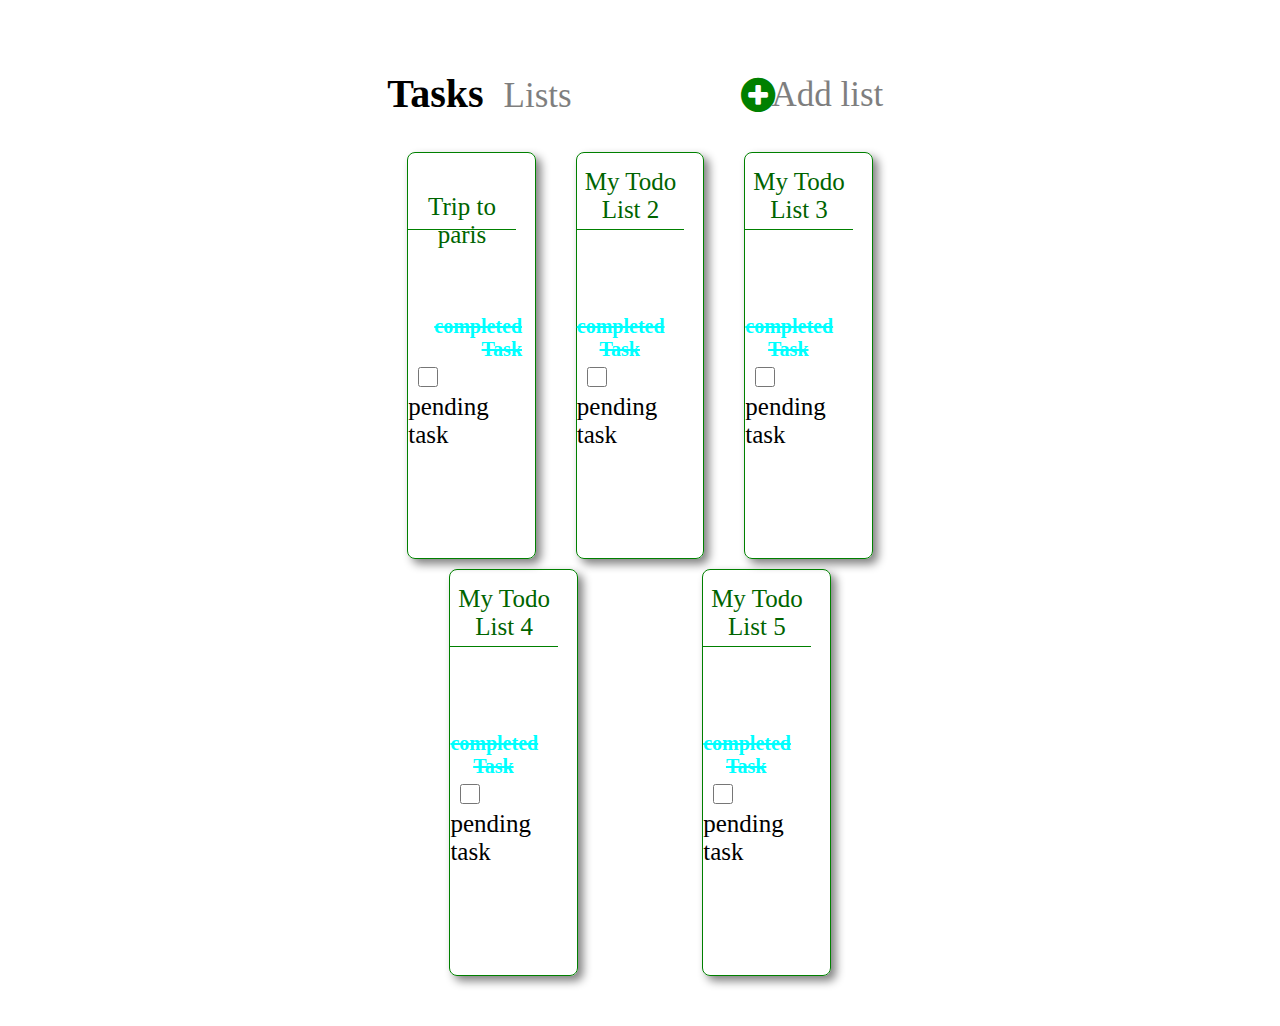
<file: index.html>
<!DOCTYPE html>
<html lang="en">
<head>
    <meta charset="UTF-8">
    <meta http-equiv="X-UA-Compatible" content="IE=edge">
    <meta name="viewport" content="width=device-width, initial-scale=1.0">
    <title>Document</title>
    <link rel="stylesheet" href="./stylesheet/index.css">
    <link rel="stylesheet" href="https://cdnjs.cloudflare.com/ajax/libs/font-awesome/4.7.0/css/font-awesome.min.css">
    


</head>
<body>
    <div class="upper-container">

        <div class="upper-container1">
             <span id="tasks"> Tasks </span>
             <span id="lists"> Lists </span>
        </div>



        <div class="upper-container2">
            <a href="index4.html"><div class="fa fa-plus-circle" style="font-size:40px;color:green"></div></a>
          <div id="addlist">Add list</div>
        </div>
       <div class="card-container">
                   <div class="card1">
                    <a href="index2.html"><div class=div1><p>Trip to paris</p></div></a>
            <div class="div2">
                <p>completed Task</p>
            </div>
               <div class="div3">
                   <form><input type="checkbox" name="todo" id="check">
                <label for="todo">pending task</label>      </form>
               </div>
            </div>
       <div class="card2">
           <div class="div4">My Todo List 2</div>
           <div class="div5">
               <p>completed Task</p>
           </div>
              <div class="div6">
                  <form><input type="checkbox" name="todo" id="check">
               <label for="todo">pending task</label>      </form>
              </div>
       </div>
       <div class="card3">
        <div class="div7">My Todo List 3</div>
        <div class="div8">
            <p>completed Task</p>
        </div>
           <div class="div9">
               <form><input type="checkbox" name="todo" id="check">
            <label for="todo">pending task</label>      </form>
           </div>
    </div>
    <div class="card4">
        <div class="div10">My Todo List 4</div>
        <div class="div11">
            <p>completed Task</p>
        </div>
           <div class="div12">
               <form><input type="checkbox" name="todo" id="check">
            <label for="todo">pending task</label>      </form>
           </div>
    </div>
    <div class="card5">
        <div class="div13">My Todo List 5</div>
        <div class="div14">
            <p>completed Task</p>
        </div>
           <div class="div15">
               <form><input type="checkbox" name="todo" id="check">
            <label for="todo">pending task</label>      </form>
           </div>
    </div>
    </div>
</body>
</html>
</file>
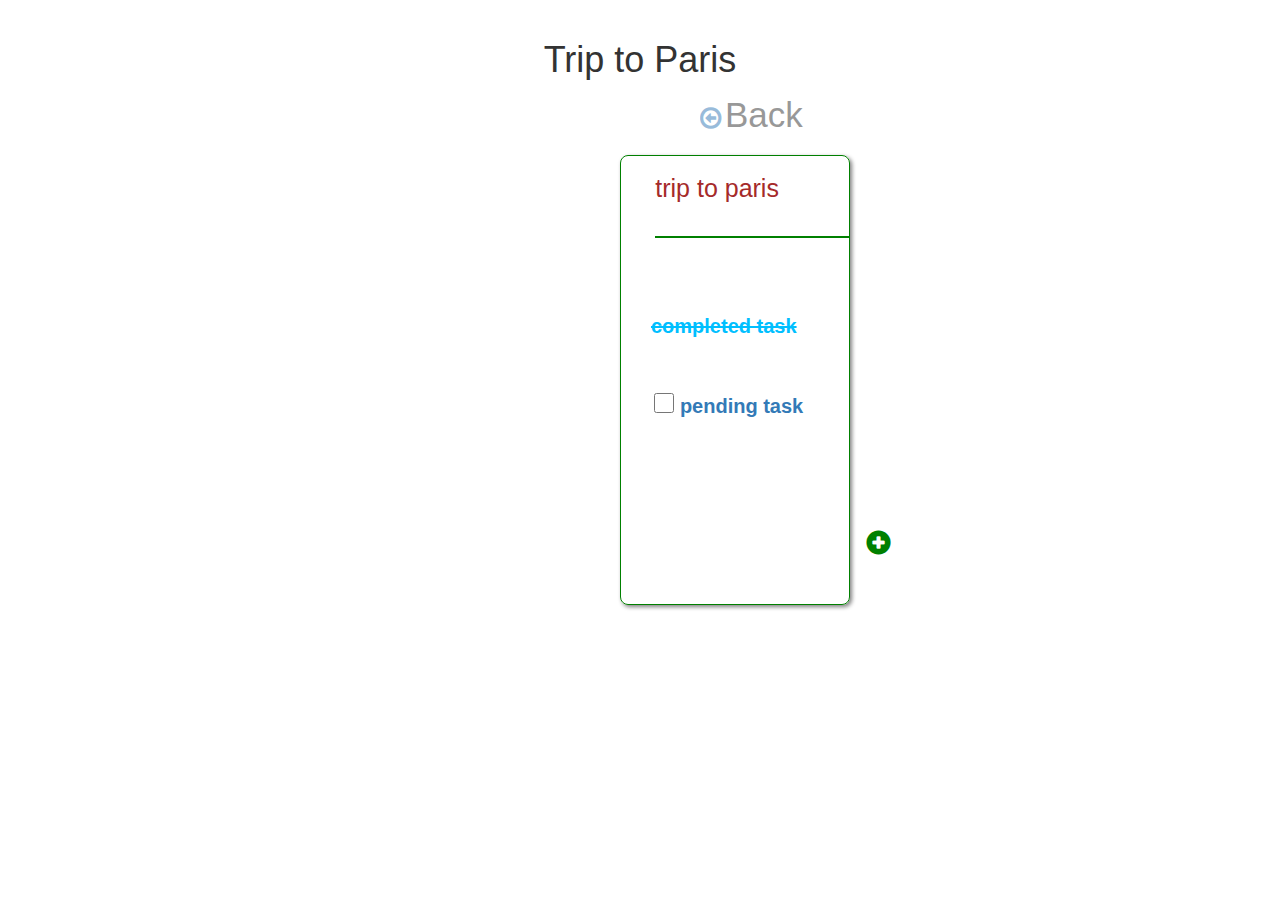
<file: index2.html>
<!DOCTYPE html>
<html lang="en">
<head>
    <meta charset="UTF-8">
    <meta http-equiv="X-UA-Compatible" content="IE=edge">
    <meta name="viewport" content="width=device-width, initial-scale=1.0">
    <title>trip to pairs</title>
    <Link rel="stylesheet" href="./stylesheet/index1.css">
        <link rel="stylesheet" href="https://cdnjs.cloudflare.com/ajax/libs/font-awesome/4.7.0/css/font-awesome.min.css">
        <link rel="stylesheet" href="https://maxcdn.bootstrapcdn.com/bootstrap/3.3.7/css/bootstrap.min.css">
    </head>
    <body>
    <h1 class="heading">Trip to Paris</h1><a href="todo.html"><div class=" fa fa fa-arrow-circle-o-left" style="font-size:25px"></div></a>
<p id="back">Back<a href="index.html"></p>
<div class="card">
    <div class="div1">
        <p>trip to paris</p>
    </div>
    <div class="div2">
        <p>completed task</p>
</div>
    <div class="div3">
    <form>
        <input type="checkbox" name="todo" id="check">
        <label for="todo">pending task</label>
    </form>
    <a href="index3.html"><div class="glyphicon glyphicon-plus-sign" style="font-size:25px;color:green"></div></a>
</div>
</div>
</div>
    
</body>
</html>
</file>
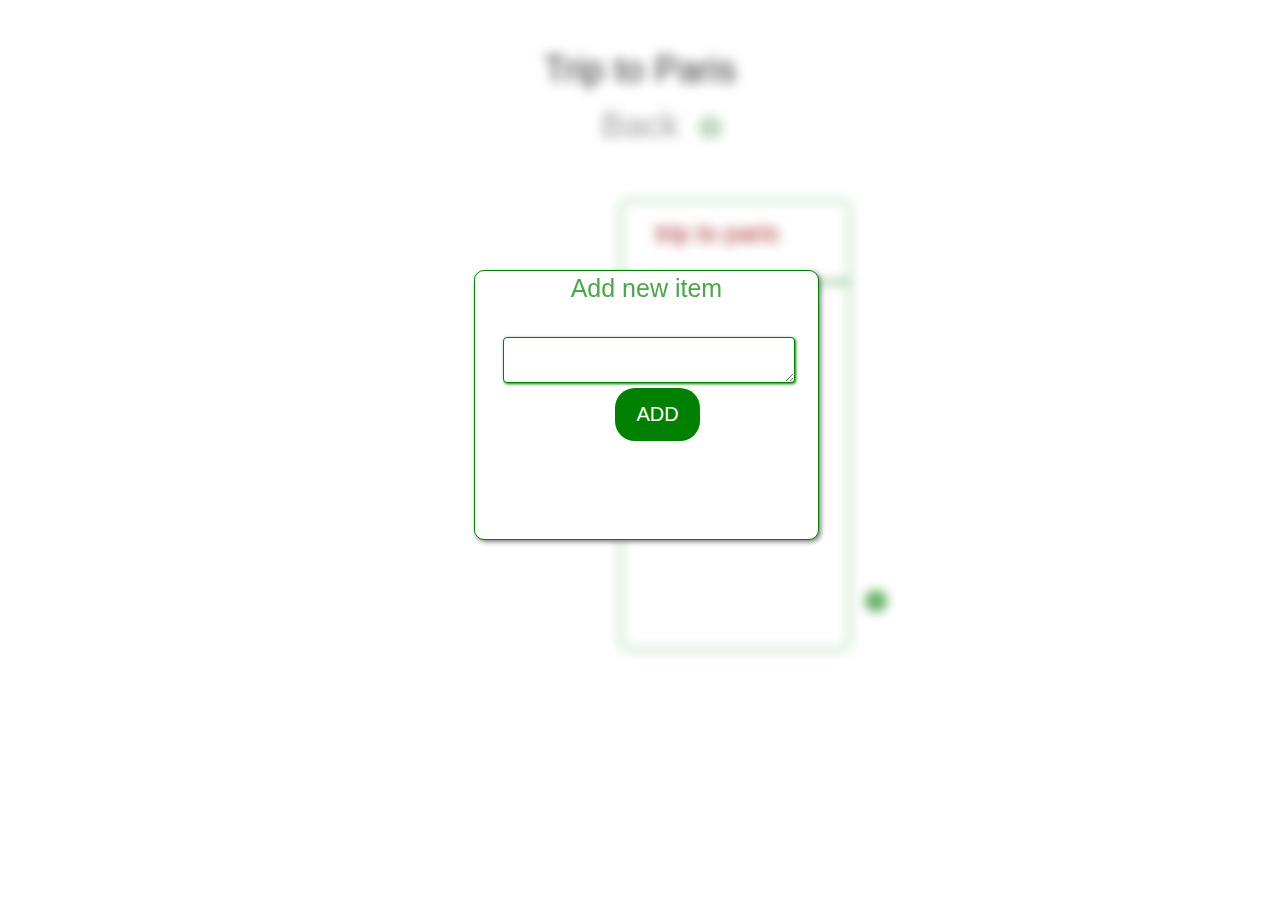
<file: index3.html>
<!DOCTYPE html>
<html lang="en">

    <meta charset="UTF-8">
    <meta http-equiv="X-UA-Compatible" content="IE=edge">
    <meta name="viewport" content="width=device-width, initial-scale=1.0">
    <title>add new item</title>
    <link rel="stylesheet" href="./stylesheet/index3.css">
        <link rel="stylesheet" href="https://cdnjs.cloudflare.com/ajax/libs/font-awesome/4.7.0/css/font-awesome.min.css">
        <link rel="stylesheet" href="https://maxcdn.bootstrapcdn.com/bootstrap/3.3.7/css/bootstrap.min.css">
    </head>
    <body>
    <div class="notshow">
<span id="arrow-circle"><i class="fa fa-arrow-circle-o-left" style="font-size:24px"></i>
</span>

    <div class="div">
    <h1 class="heading">Trip to Paris</h1>
<p id="back">Back</p></div>

<div class="card">
    <div class="div1">
        <p>trip to paris</p> 
    </div>
    <div class="div2">
        <p>completed task</p>
</div>
    <div class="div3">
    <form>
        <input type="checkbox" name="todo" id="check">
        <label for="todo">pending task</label>
    </form>
  <i class="button">  <span class="glyphicon glyphicon-plus-sign"></span></i>
</div>
</div>
</div>
<div class="pop-up">
    <center> <p class="add-new">Add new item</p></center>
    <center> <textarea class="pop-upbar"></textarea></center>
    <button class="pop-up-button">ADD</button></div>

  
<body>
    
</body>
</html>
</body>
</html>
</file>
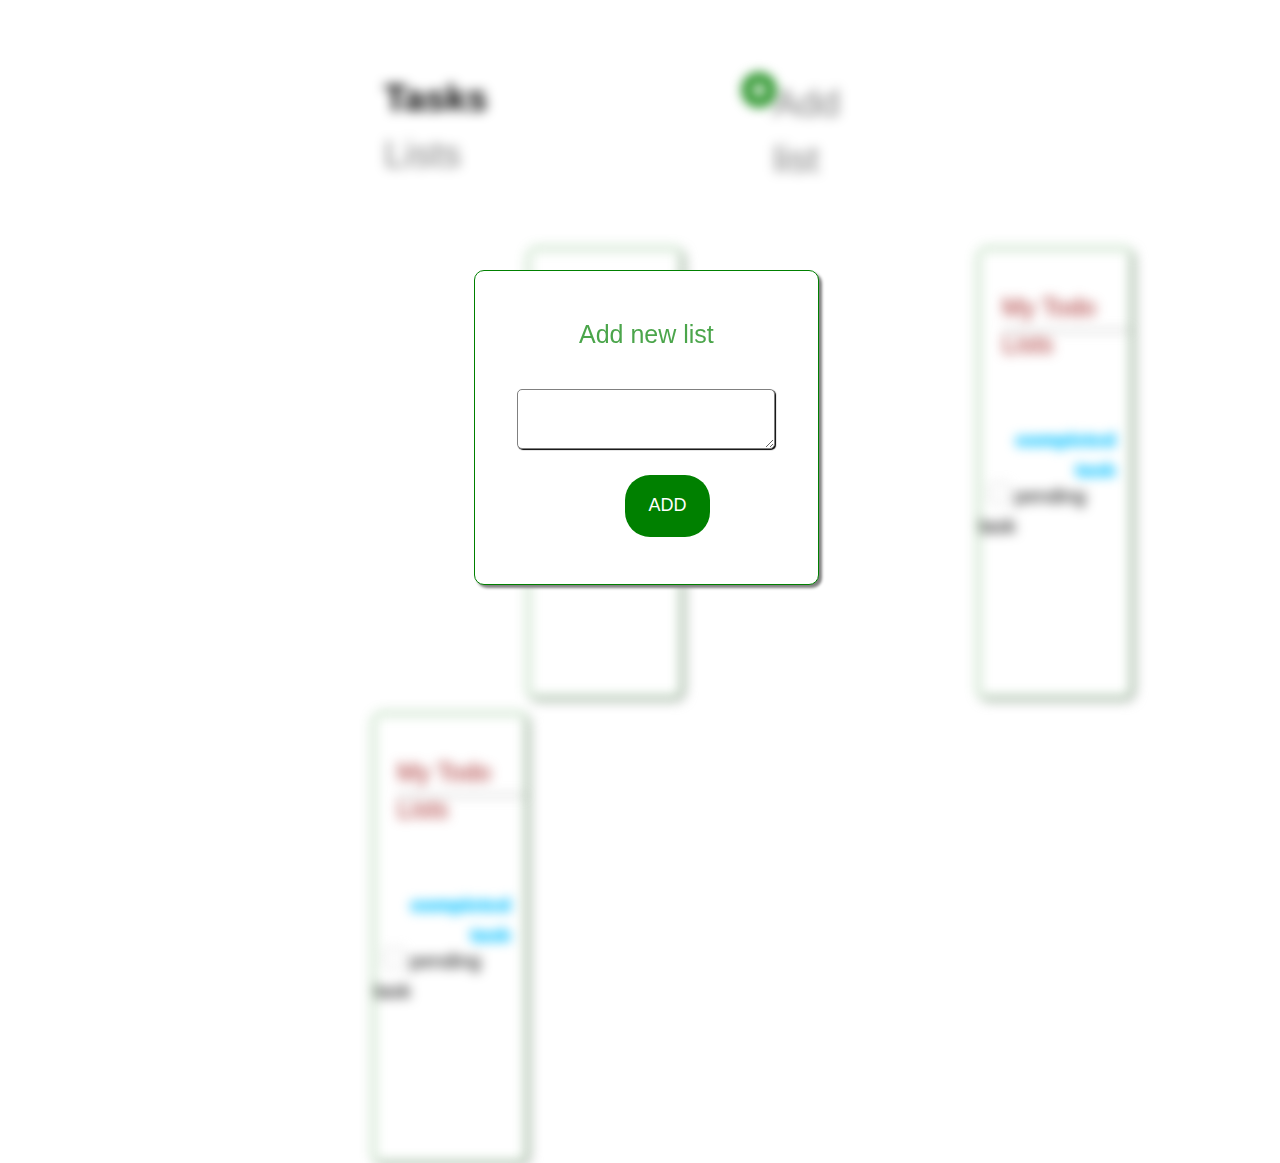
<file: index4.html>
<!DOCTYPE html>
<html lang="eng">
    <head>
        <meta charset="UTF-8">
        <meta http-equiv="X-UA-Comptible" content="IE=edge">
        <meta name="viewport" content="width=device-width, initial-scale=1.0">
        <title>Add new list</title>
    <link rel="stylesheet" href="./stylesheet/index2.css">
        <link rel="stylesheet" href="https://cdnjs.cloudflare.com/ajax/libs/font-awesome/4.7.0/css/font-awesome.min.css">
        <link rel="stylesheet" href="https://www.w3schools.com/w3css/4/w3.css">
       
    </head>
    <body>
        <div id="notshow">
        <div class="upper-container">
            <div class="upper-container1">
                <span id="tasks">Tasks</span>
                <span id="lists">Lists</span>
            </div>
            <div class="upper-container2">
                <div id="circle">
                    <i class="fa fa-plus-circle" style="font-size:40px;color:green">
                    </i>
                </div>
           <div id="addlist">Add list</div>
            </div>
            
        </div>
        <div class="card-container">
        <div class="card1">
            <div class="div1">
                <p>trip to paris</p>
            </div>
            <div class="div2">
                <p>completed task</p>
      </div>
            <div class="div3">
            <form>
                <input type="checkbox" name="todo" id="check">
                <label for="todo">pending task</label>
            </form>
            </div>
        </div>
        <div class="card2">
            <div class="div4">
            <p>My Todo Lists</p>
        </div>
              <div class="div5">
            <p>completed task</p></div>
    
            <div class="div6">
                <form>
                    <input type="checkbox" name="todo" id="check">
                    <label for="todo">pending task</label>
                </form>
            </div>
            </div>
            <div class="card3">
                <div class="div7">
                <p>My Todo Lists</p>
            </div>
                  <div class="div8">
                <p>completed task</p></div>
        
                <div class="div9">
                    <form>
                        <input type="checkbox" name="todo" id="check">
                        <label for="todo">pending task</label>
                    </form>
                </div>
            </div>
              </div>
              </div>
<div class="pop-up">
   <center> <p class="add-new">Add new list</p></center>
   <center> <textarea class="pop-upbar"></textarea></center>
   <button class="pop-up-button">ADD </button>

</div>




    </body>
    </html>
</file>
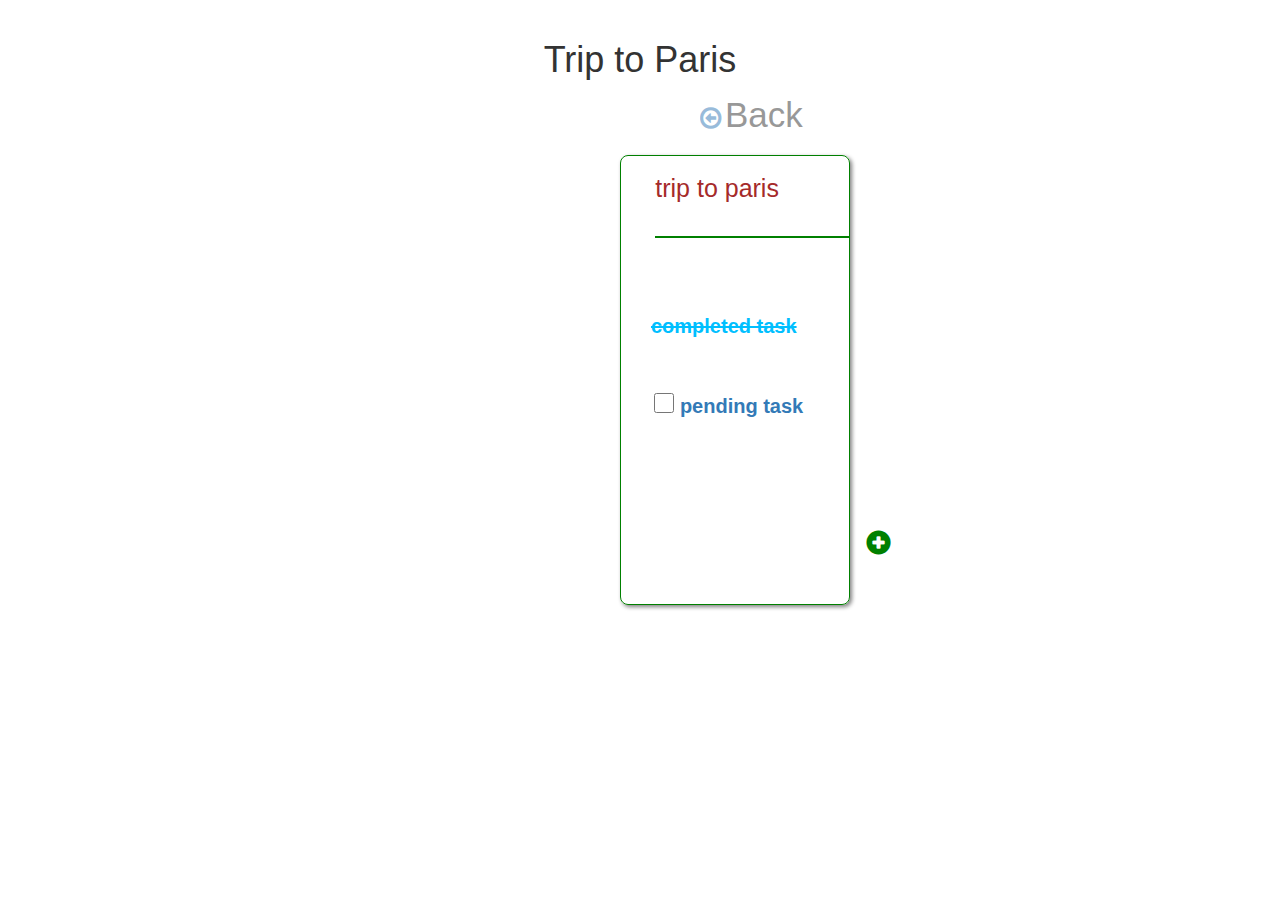
<file: nextpage.html>
<!DOCTYPE html>
<html lang="en">
<head>
    <meta charset="UTF-8">
    <meta http-equiv="X-UA-Compatible" content="IE=edge">
    <meta name="viewport" content="width=device-width, initial-scale=1.0">
    <title>trip to pairs</title>
    <Link rel="stylesheet" href="./stylesheet/index1.css">
        <link rel="stylesheet" href="https://cdnjs.cloudflare.com/ajax/libs/font-awesome/4.7.0/css/font-awesome.min.css">
        <link rel="stylesheet" href="https://maxcdn.bootstrapcdn.com/bootstrap/3.3.7/css/bootstrap.min.css">
    </head>
    <body>
    <h1 class="heading">Trip to Paris</h1><a href="todo.html"><div class=" fa fa fa-arrow-circle-o-left" style="font-size:25px"></div></a>
<p id="back">Back<a href="todo.html"></p>
<div class="card">
    <div class="div1">
        <p>trip to paris</p>
    </div>
    <div class="div2">
        <p>completed task</p>
</div>
    <div class="div3">
    <form>
        <input type="checkbox" name="todo" id="check">
        <label for="todo">pending task</label>
    </form>
    <a href="next1.html"><div class="glyphicon glyphicon-plus-sign" style="font-size:25px;color:green"></div></a>
</div>
</div>
</div>
    
</body>
</html>
</file>
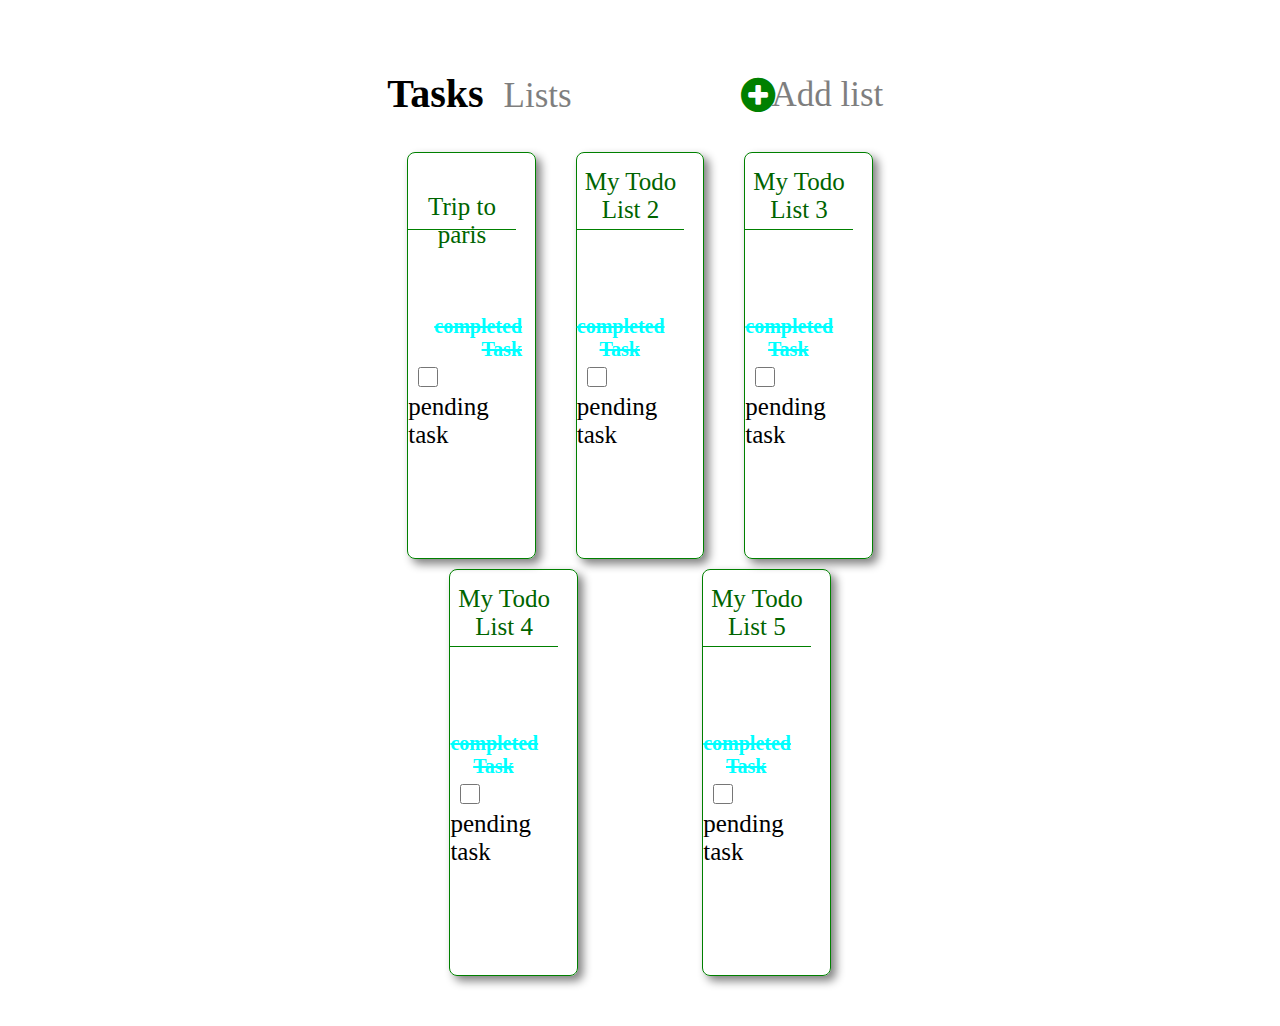
<file: todo.html>
<!DOCTYPE html>
<html lang="en">
<head>
    <meta charset="UTF-8">
    <meta http-equiv="X-UA-Compatible" content="IE=edge">
    <meta name="viewport" content="width=device-width, initial-scale=1.0">
    <title>Document</title>
    <link rel="stylesheet" href="./stylesheet/todo.css">
    <link rel="stylesheet" href="https://cdnjs.cloudflare.com/ajax/libs/font-awesome/4.7.0/css/font-awesome.min.css">
    


</head>
<body>
    <div class="upper-container">

        <div class="upper-container1">
             <span id="tasks"> Tasks </span>
             <span id="lists"> Lists </span>
        </div>



        <div class="upper-container2">
            <a href="next.html"><div class="fa fa-plus-circle" style="font-size:40px;color:green"></div></a>
          <div id="addlist">Add list</div>
        </div>
       <div class="card-container">
                   <div class="card1">
                    <a href="nextpage.html"><div class=div1><p>Trip to paris</p></div></a>
            <div class="div2">
                <p>completed Task</p>
            </div>
               <div class="div3">
                   <form><input type="checkbox" name="todo" id="check">
                <label for="todo">pending task</label>      </form>
               </div>
            </div>
       <div class="card2">
           <div class="div4">My Todo List 2</div>
           <div class="div5">
               <p>completed Task</p>
           </div>
              <div class="div6">
                  <form><input type="checkbox" name="todo" id="check">
               <label for="todo">pending task</label>      </form>
              </div>
       </div>
       <div class="card3">
        <div class="div7">My Todo List 3</div>
        <div class="div8">
            <p>completed Task</p>
        </div>
           <div class="div9">
               <form><input type="checkbox" name="todo" id="check">
            <label for="todo">pending task</label>      </form>
           </div>
    </div>
    <div class="card4">
        <div class="div10">My Todo List 4</div>
        <div class="div11">
            <p>completed Task</p>
        </div>
           <div class="div12">
               <form><input type="checkbox" name="todo" id="check">
            <label for="todo">pending task</label>      </form>
           </div>
    </div>
    <div class="card5">
        <div class="div13">My Todo List 5</div>
        <div class="div14">
            <p>completed Task</p>
        </div>
           <div class="div15">
               <form><input type="checkbox" name="todo" id="check">
            <label for="todo">pending task</label>      </form>
           </div>
    </div>
    </div>
</body>
</html>
</file>
<file: stylesheet/index.css>
.upper-container{
    width: 40%;
    height: 10%;
    margin: 50px auto;
    position: relative;
}
    .upper-container1{
    width: 40%;
    height: 100%;
    padding-top: 20px;
}
#tasks{
    font-weight: bold;
    font-size: 2.5rem;
}
#lists{
     font-weight:3.5rem;
     margin-left: 10px;
     opacity: 0.5;
     font-size: 35px;

}
 .upper-container2{
     width:30%;
     height: 100%;
     padding-top: 25px;
     top: 0px;
     right: 0px;
     position: absolute;


 }

#addlist{
    position:absolute;
    width: 80%;
    height: 100%;
    top: 0;
    right: 0;
    font-size: 35px;
    opacity: 0.5;
    padding-top: 25px;
    font-weight: 3.5rem;

}
.card1{
    margin-top: 10px;
    border: 1.5px solid green;
    height: 45vh;
    width: 25%;
    position: relative;
    border-radius: 8px;
    box-shadow: 5px 5px 10px gray;

}

.div1{
position: absolute;
top: 15px;
font-size: 25px;
width: 85%;
text-align: center;
height: 15%;
color: darkgreen;
border-bottom: 1px solid green;
}
.div2{
width: 90%;
height: 10%;
font-size: 20px;
color: aqua;
text-align: right;
position: absolute;
top: 35%;
font-weight: bold;
text-decoration: line-through;

}

.div3{
width: 90%;
height: 10%;
position: absolute;
top: 52%;
text-align: left;
font-size: 25px;
}
#check{
size: 30px;
}


.card2{
    margin-top: 10px;
    border: 1.5px solid green;
    height: 45vh;
    width: 25%;
    position: relative;
    border-radius: 8px;
    box-shadow: 5px 5px 10px gray;
}

.div4{
position: absolute;
top: 15px;
font-size: 25px;
width: 85%;
text-align: center;
height: 15%;
color: darkgreen;
border-bottom: 1px solid green;
}
.div5{
width: 50%;
height: 10%;
font-size: 20px;
color: aqua;
text-align: right;
position: absolute;
top: 35%;
font-weight: bold;
text-decoration: line-through;

}

.div6{
width: 90%;
height: 10%;
position: absolute;
top: 52%;
text-align: left;
font-size: 25px;
}
#check{
size: 30px;
}

.card3{
    margin-top: 10px;
    border: 1.5px solid green;
    height: 45vh;
    width: 25%;
    position: relative;
    border-radius: 8px;
    box-shadow: 5px 5px 10px gray;
}

.div7{
position: absolute;
top: 15px;
font-size: 25px;
width: 85%;
text-align: center;
height: 15%;
color: darkgreen;
border-bottom: 1px solid green;
}
.div8{
width: 50%;
height: 10%;
font-size: 20px;
color: aqua;
text-align: right;
position: absolute;
top: 35%;
font-weight: bold;
text-decoration: line-through;

}

.div9{
width: 90%;
height: 10%;
position: absolute;
top: 52%;
text-align: left;
font-size: 25px;
}
#check{
size: 30px;
}
.card4{
    margin-top: 10px;
    border: 1.5px solid green;
    height: 45vh;
    width: 25%;
    position: relative;
    border-radius: 8px;
    box-shadow: 5px 5px 10px gray;
}

.div10{
position: absolute;
top: 15px;
font-size: 25px;
width: 85%;
text-align: center;
height: 15%;
color: darkgreen;
border-bottom: 1px solid green;
}
.div11{
width: 50%;
height: 10%;
font-size: 20px;
color: aqua;
text-align: right;
position: absolute;
top: 35%;
font-weight: bold;
text-decoration: line-through;

}

.div12{
width: 90%;
height: 10%;
position: absolute;
top: 52%;
text-align: left;
font-size: 25px;
}
#check{
size: 30px;
}
.card5{
    margin-top: 10px;
    border: 1.5px solid green;
    height: 45vh;
    width: 25%;
    position: relative;
    border-radius: 8px;
    box-shadow: 5px 5px 10px gray;
}

.div13{
position: absolute;
top: 15px;
font-size: 25px;
width: 85%;
text-align: center;
height: 15%;
color: darkgreen;
border-bottom: 1px solid green;
}
.div14{
width: 50%;
height: 10%;
font-size: 20px;
color: aqua;
text-align: right;
position: absolute;
top: 35%;
font-weight: bold;
text-decoration: line-through;

}

.div15{
width: 90%;
height: 10%;
position: absolute;
top: 52%;
text-align: left;
font-size: 25px;
}
#check{
size: 30px;
}


.card-container{
    flex-direction: row;
    justify-content: space-around;
    display: flex;
  flex-wrap: wrap;
  margin-top: 5%;
}
#check{
    width: 20px;
    height: 20px;
      margin-left: 10px;
    }
    .left-arrow{
        opacity:0.5;
       margin-top: 5px;
       margin-right: 15px;
    }

   @media(max-width:600px){

    .upper-container{
        width:80%;
    
    }
    #addlist{
        display: none;
    }
    
    #circle{
    right:10px;
    }
    .upper-container1{
        width: 80%;
    
    }
    .div2{
        display: none;
    }
    .div3{
        display: none;
    }
    .div5{
        display: none;
    }
    .div6{ display: none;}
    .div8{display: none;
    }
    .div9{display: none;}
    .div11{display: none;}
    .div12{display: none;}
    .div14{display: none;}
    .div15{display: none;}
    
    .div1{
        border: none;
        color: gray;
    }
    .div4{
        border: none;
        color: gray; 
    }
    
    .div7{
        border: none;
        color: gray;
    }
    .div10{
        border: none;
        color: gray;
    }
    .div13{
        border: none;
        color: gray;
    }
    .card1{
        width: 95%;
        height: 23vw;
        margin-top: 30px;
    }
    .card2{
        width: 95%;
        height: 23vw;
        margin-top: 30px;
    }
    .card3{
        width: 95%;
        height: 23vw;
        margin-top: 30px;
    }
    .card4{
        width: 95%;
        height: 23vw;
        margin-top: 30px;
    
    }
    .card5{
        width: 95%;
        height: 23vw;
        margin-top: 30px;
     
     }
    



    }
</file>
<file: stylesheet/index1.css>
#back{
      text-align: center;
      opacity:0.5;
      font-size:3.5rem;
      display: inline;

  
}
.glyphicon{
           margin-top: 105px;
           margin-left: 245px;
           margin-bottom: 5px;
           color: green;
}
.heading{
    text-align:center;
    position:relative;  
  flex-wrap: wrap;
   margin-top: 40px;

}

.card{
 width: 18%;
    height:50vh;
    margin-top:15px ;
     border:1.5px solid green;
     border-radius:8px;
     position:relative;
     box-shadow:2px 2px 4px gray;
    text-align:center;
     margin-left: 620px;


}

.fa{
  margin-left: 700px;
  opacity: 0.5;
  
}




 .div1{ position: absolute;
     top:15px;
     right: 0;
     font-size:25px;
  width: 85%;
 text-align: left;
 position: absolute;
 height: 15%;
 color: brown;
 border-bottom: 2px solid green;
 justify-content: right;
 }
 .div2{
     width: 90%;
     height:10%;
     font-size:20px;
     color: deepskyblue;
     text-align:center;
     position: absolute;
     top: 35%;
     font-weight: bold;
     text-decoration: line-through;
 }
 .div3{
     width: 90%;
     height: 10%;
     position: absolute;
     top: 52%;
     text-align:center;
     font-size: 20px;}



     #check{
        width: 20px;
        height: 20px;
          margin-left: 10px;
        }
       .fa{
         position: relative;
       } 

       @media(max-width:600px){
          #back{
            display: none;
          }

          .glyphicon{
         margin-left:80% ;
          }
         .card{
           width:50vw;
           height:45vh;
         margin-left: 90%;
           
         } 
          .heading{
            margin-top: 70%;
            left: 70vw;
          }
          .fa{
       right: 90vw;
          bottom: 50px;
          
          }
         


       }
</file>
<file: stylesheet/index3.css>
#back{
    text-align: center;
    opacity:0.5;
    font-size:3.5rem;
}
#arrow-circle{
  position: absolute;
margin-left:700px;
margin-top: 65px;
opacity: 0.5;
color:darkgreen; 
}
.glyphicon{
         margin-top: 120px;
         margin-left: 245px;
         margin-bottom: 5px;
         color: green;
}

.notshow{
    filter: blur(6px);
    -webkit-filter: blur(6px);
}





.heading{
  text-align:center;
  position:relative;  
  text-align:center;
  flex-direction: row;
flex-wrap: wrap;
margin-top:50px; 

}

.card{
  border:1px solid green;
  width: 18%;
  height:50vh;
  text-align: center;
  margin-top: 50px;
  margin-right: 80px;
  margin-left: 620px;
  position: relative;
  border-radius: 8px;
  border-radius: 5px 5px 10px gray;
  flex-direction:column;

}    
.div1{ position: absolute;
   top:15px;
   right: 0;
   font-size:25px;
width: 85%;
text-align: left;
position: absolute;
height: 15%;
color: brown;
border-bottom: 2px solid green;
justify-content: right;
}
.div2{
   width: 90%;
   height:10%;
   font-size:20px;
   color: deepskyblue;
   text-align:center;
   position: absolute;
   top: 35%;
   font-weight: bold;
   text-decoration: line-through;
}
.div3{
   width: 90%;
   height: 10%;
   position: absolute;
   top: 52%;
   text-align:center;
   font-size: 20px;}



   #check{
      width: 20px;
      height: 20px;
        margin-left: 10px;
      }
    

             .pop-up{
                 position: absolute;
                 left: 37%;
                 top: 30%;
                 height:30vh;
                 width: 27%;
                 border: 1.5px solid green;
                 border-radius: 10px;
                 color: green;
                 box-shadow: 2px 2px 5px gray;
                 background-color: white;

             }
             .add-new{
                 opacity: 0.7;
                 font-size: 25px;
                  
             }




             .pop-upbar{
                       margin-top: 20px;
                       margin-left: 5px;
                       border-radius:4px;
                       width: 85%;
                       height: 27%;
                       border: 1.5px solid green;
                       box-shadow: 1px 1px 3px green;

             }
             .pop-up-button{
                 width: 25%;
                 height: 20%;
                 margin-top: 0px;
                 margin-left: 10px;
                 color: white;
                 background-color: green;
                 border-radius: 20px;
                 border: none;
                 position:relative;
                 left: 130px;
                 font-size: 20px;
                              }
                              
                              
                        @media(max-width:600px){
                             .pop-up{
                              height:65vw;
                              width: 60%; 
                              top: 60%;  
                              left: 80%; 
                      
                          }
                          #back{
                            display: none;
                          }
                          .pop-up-button{
                              left: 90px;
                          margin-top: 5px;
                       }
                          .pop-upbar{
                           margin-top: 10px;
                          }
                          .glyphicon{
                            margin-left:80% ;
                             }
                            .card{
                              width:50vw;
                              height:45vh;
                            margin-left: 90%;
                              
                            } 
                             .heading{
                               margin-top: 70%;
                               left: 70vw;
                             }
                             .fa{
                          right: 90vw;
                             bottom: 50px;
                             
                             }
                 }
</file>
<file: stylesheet/index2.css>
.upper-container{
    width: 40%;
    height: 50%;
    margin: 50px auto;
 position: relative;
 
}
.upper-container1{
width: 35%;
height: 80%;
padding-top: 20px;
}
#tasks{
    font-weight: bold;
    font-size: 2.5rem;
}
#lists{
    font-size: 2.5rem;
    margin-left: 0px;
    opacity: 0.5;
    text-align: center;
}
.upper-container2{
    width: 30%;
    height: 100%;
    padding-top: 20px;
    position: absolute;
    top: 0px ;
    right: 0px;

}
#addlist{
    position: absolute;
    width: 80%;
    height: 100%;
    top:0;
    right: 0;
    font-size: 2.5rem;
    opacity: 0.5;
  padding-top: 25px;
 margin-left: 90px;

}
.card-container{
    display: flex;
      justify-content: space-around;
      flex-wrap: wrap;
      flex-direction: row;
    margin-top:50px;
    margin-bottom: 0;
}
.card1{
      
    width: 12%;
    height:50vh;
    margin-top:15px ;
     border: 1.5px solid green;
     border-radius: 8px;
     position:relative;
     box-shadow: 2px 2px 4px gray;
    margin-right:20px;
    margin-left:400px;  
    text-align: center;    
   
 
}
.div1{
    position: absolute;
    top: 15px;
    right: 0px;
    font-size: 25px;
    width: 85%;
    text-align: left;
    height: 15%;
    color: brown;
    border-bottom: 1px solid gray;
    justify-content: space-around;
}
.div2{
    width: 90%;
    height:10%;
    font-size:20px;
    color: deepskyblue;
    text-align:right;
    position: absolute;
    top: 35%;
    font-weight: bold;
    text-decoration: line-through;
}
.div3{
    width: 90%;
    height: 10%;
    position: absolute;
    top: 52%;
    text-align: center;
    font-size: 20px;
}
#check{
width: 20px;
height: 20px;
  margin-left: 10px;
}

.card2{

    width: 12%;
    height:50vh;
    margin-top:15px ;
     border: 1.5px solid green;
     border-radius: 8px;
     position:relative;
     box-shadow: 2px 2px 4px gray;
  margin-left: 20px;
margin-right: 20px;
 }
 .div4{ position: absolute;
     top:15px;
     right: 0;
     font-size:25px;
  width: 85%;
 text-align: left;
 position: absolute;
 height: 15%;
 color: brown;
 border-bottom:1px solid gray;
 justify-content: right;
 }
 
 .div5{
     width: 90%;
     height:10%;
     font-size:20px;
     color: deepskyblue;
     text-align: right;
     position: absolute;
     top: 35%;
     font-weight: bold;
     text-decoration: line-through;
 }
 .div6{
     width: 90%;
     height: 10%;
     position: absolute;
     top: 52%;
     text-align: left;
     font-size: 20px;
 }
 #check{
 width: 20px;
 height: 20px;
   margin-left: 10px;
 }
 .card3{
    width: 12%;
    height:50vh;
    margin-top:15px ;
     border: 1.5px solid green;
     border-radius: 8px;
     position:relative;
     box-shadow: 2px 2px 4px gray;
margin-right:440px;
margin-left:60px;
 }
 .div7{ position: absolute;
     top:15px;
     right: 0;
     font-size:25px;
  width: 85%;
 text-align: left;
 position: absolute;
 height: 15%;
 color: brown;
 border-bottom:1px solid gray;
 justify-content: right;
 }
 .div8{
     width: 90%;
     height:10%;
     font-size:20px;
     color: deepskyblue;
     text-align: right;
     position: absolute;
     top: 35%;
     font-weight: bold;
     text-decoration: line-through;
 }
 .div9{
     width: 90%;
     height: 10%;
     position: absolute;
     top: 52%;
     text-align: left;
     font-size: 20px;
 }
 #check{
 width: 20px;
 height: 20px;
   margin-left: 10px;
   opacity:0.5 ;
 }
#notshow{
    filter: blur(6px);
    -webkit-filter:blur(6px);
}
.pop-up{
    position: absolute;
    left:37%;
    top:30%;
    height: 35vh;
    width: 27%;
    border: 1.5px solid green;
    border-radius: 10px;
    color: green;
    font-size: 18px;
    box-shadow: 3px 3px 3px gray;
    background-color: white;
  padding: 20px;
}
.add-new{
    opacity: 0.7;
     font-size: 25px;
}
.pop-upbar{
                   margin-top: 10px;
                   border-radius:5px;
                   width: 85%;
                   height: 10%;
                   border: 1.5px solid gray;
                   box-shadow: 1px 1px 1px ;
}

.pop-up-button{
    width: 25%;
    height: 20%;
    margin-top: 18px;
    color: white;
    background-color: green;
    border-radius: 25px;
    border: none;
    position: absolute;
    left: 150px;
}
@media(max-width:600px){
   .upper-container{
       width: 80%;
   }
   .upper-container1{
       width: 80%;
   }
   #addlist{
       display: none;
   }
   #circle{
       right: 40px;
   }
   .div2{
       display: none;
   }
   .div3{
    display: none;
} 
 .div1{
    display: none;
}
.card1{
    width: 90%;
    height: 23vw;
    margin-top: 30px;
}
.card2{
    width: 90%;
    height: 23vw;
    margin-top: 30px;
}
.card3{
    width: 90%;
    height: 23vw;
    margin-top: 30px;
}
.pop-up{
        height:65vw;
        width:60%; 
      left:70px;
    }
    .pop-up-button{
        left:90px;
    margin-top:5px;
    }
}
</file>
<file: stylesheet/todo.css>
.{
    margin: 0;
    padding: 0;
    box-sizing: border-box;
    font-family: Arial, Helvetica, sans-serif;
}


.upper-container{
    width: 40%;
    height: 10%;
    margin: 50px auto;
    position: relative;
}
    .upper-container1{
    width: 40%;
    height: 100%;
    padding-top: 20px;
}
#tasks{
    font-weight: bold;
    font-size: 2.5rem;
}
#lists{
     font-weight:3.5rem;
     margin-left: 10px;
     opacity: 0.5;
     font-size: 35px;

}
 .upper-container2{
     width:30%;
     height: 100%;
     padding-top: 25px;
     top: 0px;
     right: 0px;
     position: absolute;


 }

#addlist{
    position:absolute;
    width: 80%;
    height: 100%;
    top: 0;
    right: 0;
    font-size: 35px;
    opacity: 0.5;
    padding-top: 25px;
    font-weight: 3.5rem;

}
.card1{
    margin-top: 10px;
    border: 1.5px solid green;
    height: 45vh;
    width: 25%;
    position: relative;
    border-radius: 8px;
    box-shadow: 5px 5px 10px gray;

}

.div1{
position: absolute;
top: 15px;
font-size: 25px;
width: 85%;
text-align: center;
height: 15%;
color: darkgreen;
border-bottom: 1px solid green;
}
.div2{
width: 90%;
height: 10%;
font-size: 20px;
color: aqua;
text-align: right;
position: absolute;
top: 35%;
font-weight: bold;
text-decoration: line-through;

}

.div3{
width: 90%;
height: 10%;
position: absolute;
top: 52%;
text-align: left;
font-size: 25px;
}
#check{
size: 30px;
}


.card2{
    margin-top: 10px;
    border: 1.5px solid green;
    height: 45vh;
    width: 25%;
    position: relative;
    border-radius: 8px;
    box-shadow: 5px 5px 10px gray;
}

.div4{
position: absolute;
top: 15px;
font-size: 25px;
width: 85%;
text-align: center;
height: 15%;
color: darkgreen;
border-bottom: 1px solid green;
}
.div5{
width: 50%;
height: 10%;
font-size: 20px;
color: aqua;
text-align: right;
position: absolute;
top: 35%;
font-weight: bold;
text-decoration: line-through;

}

.div6{
width: 90%;
height: 10%;
position: absolute;
top: 52%;
text-align: left;
font-size: 25px;
}
#check{
size: 30px;
}

.card3{
    margin-top: 10px;
    border: 1.5px solid green;
    height: 45vh;
    width: 25%;
    position: relative;
    border-radius: 8px;
    box-shadow: 5px 5px 10px gray;
}

.div7{
position: absolute;
top: 15px;
font-size: 25px;
width: 85%;
text-align: center;
height: 15%;
color: darkgreen;
border-bottom: 1px solid green;
}
.div8{
width: 50%;
height: 10%;
font-size: 20px;
color: aqua;
text-align: right;
position: absolute;
top: 35%;
font-weight: bold;
text-decoration: line-through;

}

.div9{
width: 90%;
height: 10%;
position: absolute;
top: 52%;
text-align: left;
font-size: 25px;
}
#check{
size: 30px;
}
.card4{
    margin-top: 10px;
    border: 1.5px solid green;
    height: 45vh;
    width: 25%;
    position: relative;
    border-radius: 8px;
    box-shadow: 5px 5px 10px gray;
}

.div10{
position: absolute;
top: 15px;
font-size: 25px;
width: 85%;
text-align: center;
height: 15%;
color: darkgreen;
border-bottom: 1px solid green;
}
.div11{
width: 50%;
height: 10%;
font-size: 20px;
color: aqua;
text-align: right;
position: absolute;
top: 35%;
font-weight: bold;
text-decoration: line-through;

}

.div12{
width: 90%;
height: 10%;
position: absolute;
top: 52%;
text-align: left;
font-size: 25px;
}
#check{
size: 30px;
}
.card5{
    margin-top: 10px;
    border: 1.5px solid green;
    height: 45vh;
    width: 25%;
    position: relative;
    border-radius: 8px;
    box-shadow: 5px 5px 10px gray;
}

.div13{
position: absolute;
top: 15px;
font-size: 25px;
width: 85%;
text-align: center;
height: 15%;
color: darkgreen;
border-bottom: 1px solid green;
}
.div14{
width: 50%;
height: 10%;
font-size: 20px;
color: aqua;
text-align: right;
position: absolute;
top: 35%;
font-weight: bold;
text-decoration: line-through;

}

.div15{
width: 90%;
height: 10%;
position: absolute;
top: 52%;
text-align: left;
font-size: 25px;
}
#check{
size: 30px;
}


.card-container{
    flex-direction: row;
    justify-content: space-around;
    display: flex;
  flex-wrap: wrap;
  margin-top: 5%;
}



#check{
    width: 20px;
    height: 20px;
      margin-left: 10px;
    }
    .left-arrow{
        opacity:0.5;
       margin-top: 5px;
       margin-right: 15px;
    }

   @media(max-width:600px){

    .upper-container{
        width:80%;
    
    }
    #addlist{
        display: none;
    }
    
    #circle{
    right:10px;
    }
    .upper-container1{
        width: 80%;
    
    }
    .div2{
        display: none;
    }
    .div3{
        display: none;
    }
    .div5{
        display: none;
    }
    .div6{ display: none;}
    .div8{display: none;
    }
    .div9{display: none;}
    .div11{display: none;}
    .div12{display: none;}
    .div14{display: none;}
    .div15{display: none;}
    
    .div1{
        border: none;
        color: gray;
    }
    .div4{
        border: none;
        color: gray; 
    }
    
    .div7{
        border: none;
        color: gray;
    }
    .div10{
        border: none;
        color: gray;
    }
    .div13{
        border: none;
        color: gray;
    }
    .card1{
        width: 95%;
        height: 23vw;
        margin-top: 30px;
    }
    .card2{
        width: 95%;
        height: 23vw;
        margin-top: 30px;
    }
    .card3{
        width: 95%;
        height: 23vw;
        margin-top: 30px;
    }
    .card4{
        width: 95%;
        height: 23vw;
        margin-top: 30px;
    
    }
    .card5{
        width: 95%;
        height: 23vw;
        margin-top: 30px;
     
     }
    



    }
</file>
